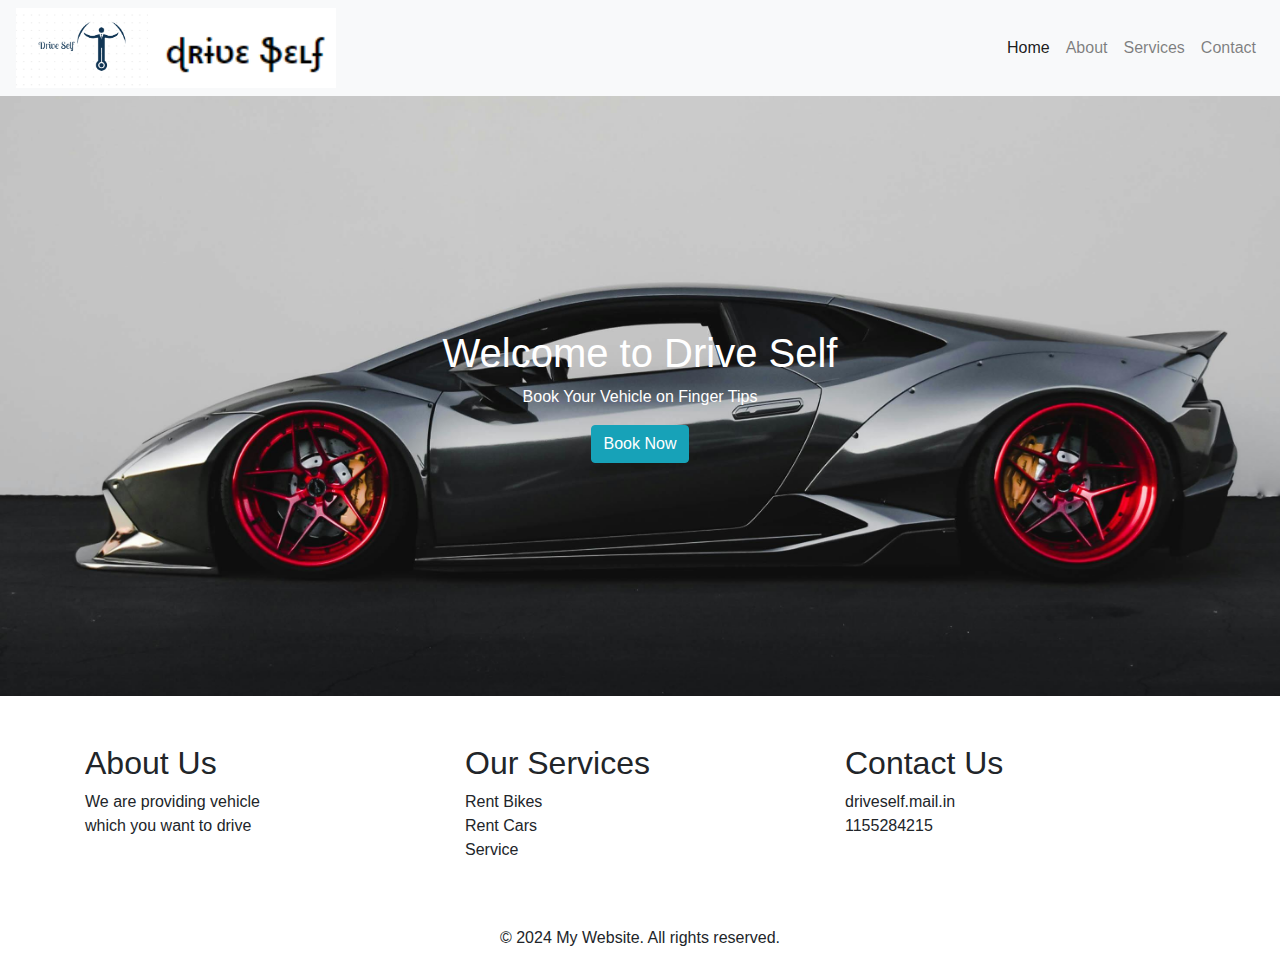
<file: MCA-I-sem MINI PROJECT/index.html>
<!DOCTYPE html>
<html lang="en">
<head>
    <meta charset="UTF-8">
    <meta name="viewport" content="width=device-width, initial-scale=1.0">
    <title>Responsive Webpage</title>
    <link href="https://stackpath.bootstrapcdn.com/bootstrap/4.5.2/css/bootstrap.min.css" rel="stylesheet">
    <style>
        .hero {
            background: url('https://via.placeholder.com/1920x600') no-repeat center center;
            background-size: cover;
            height: 600px;
            display: flex;
            align-items: center;
            color: white;
        }
        
        #car{
            background-image: url("pexels-lynxexotics-3802510.jpg");
        }
    </style>
</head>
<body>
    <nav class="navbar navbar-expand-lg navbar-light bg-light">
        <img src="logo.png" alt="" height="80px">
        <img src="logo2.png" alt="" height="80px" class="logo2">
        <a class="navbar-brand" href="#"></a>
        <button class="navbar-toggler" type="button" data-toggle="collapse" data-target="#navbarNav" aria-controls="navbarNav" aria-expanded="false" aria-label="Toggle navigation">
            <span class="navbar-toggler-icon"></span>
        </button>
        <div class="collapse navbar-collapse" id="navbarNav">
            <ul class="navbar-nav ml-auto">
                <li class="nav-item active">
                    <a class="nav-link" href="#">Home</a>
                </li>
                <li class="nav-item">
                    <a class="nav-link" href="#">About</a>
                </li>
                <li class="nav-item">
                    <a class="nav-link" href="#">Services</a>
                </li>
                <li class="nav-item">
                    <a class="nav-link" href="#">Contact</a>
                </li>
            </ul>
        </div>
    </nav>

    <div class="hero text-center" id="car">
        <div class="container">
            <h1>Welcome to Drive Self</h1>
            <p>Book Your Vehicle on Finger Tips</p>
            <a href="Booknow.html" class="btn btn-info" role="button">Book Now</a>
            
</div>
        </div>
    </div>

    <div class="container mt-5">
        <div class="row">
            <div class="col-md-4">
                <h2>About Us</h2>
                <p>We are providing vehicle <br>which you want to drive</p>
            </div>
            <div class="col-md-4">
                <h2>Our Services</h2>
                <p>Rent Bikes<br>Rent Cars<br> Service</p>
            </div>
            <div class="col-md-4">
                <h2>Contact Us</h2>
                <p>driveself.mail.in<br>1155284215</p>
            </div>
        </div>
    </div>

    <footer class="text-center mt-5">
        <p>&copy; 2024 My Website. All rights reserved.</p>
    </footer>

    <script src="https://code.jquery.com/jquery-3.5.1.slim.min.js"></script>
    <script src="https://cdn.jsdelivr.net/npm/@popperjs/core@2.9.2/dist/umd/popper.min.js"></script>
    <script src="https://stackpath.bootstrapcdn.com/bootstrap/4.5.2/js/bootstrap.min.js"></script>
</body>
</html>
</file>
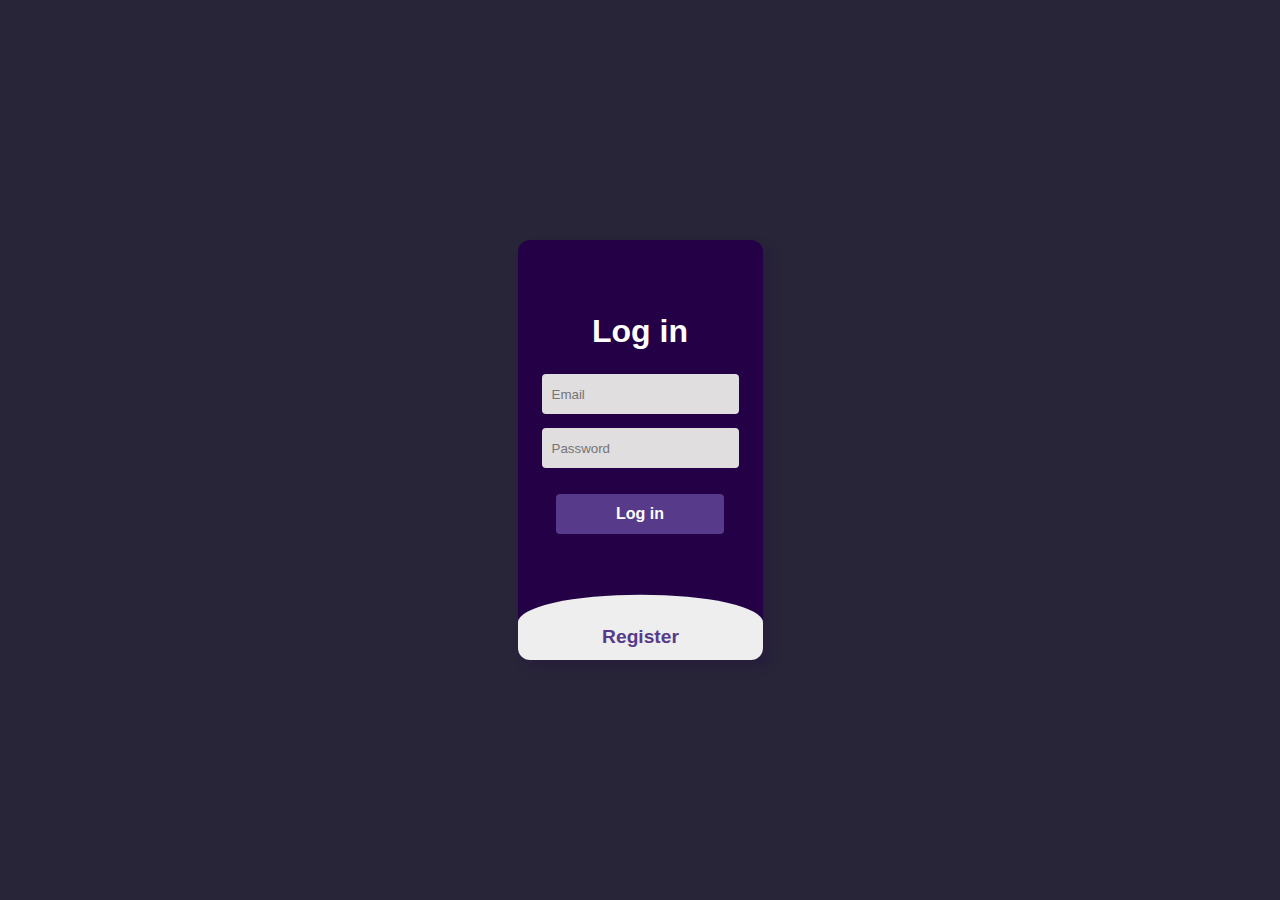
<file: P3 Login and Register Page/index.html>
<!DOCTYPE html>
<html lang="en">
<head>
    <meta charset="UTF-8">
    <meta name="viewport" content="width=device-width, initial-scale=1.0">
    <title>Login Signup Form</title>
    <style>
        *{
  box-sizing:border-box;
  margin:0;
  padding:0;
}
body {
  height:100vh;
  display:flex;
  align-items:center;
  justify-content:center;
  background-color: #282539;
  font-family:arial;
}
.main {
  position: relative;
  display: flex;
  flex-direction: column;
  background-color: #240046;
  max-height: 420px;
  overflow: hidden;
  border-radius: 12px;
  box-shadow: 7px 7px 10px 3px #24004628;
}

.form {
  display: flex;
  flex-direction: column;
  gap: 14px;
  padding: 24px;
}

/*checkbox to switch from sign up to login*/
#chk {
  display: none;
}

/*Login*/
.login {
  position: relative;
  width: 100%;
  height: 100%;
}

.login label {
  margin: 25% 0 5%;
}

label {
  color: #fff;
  font-size: 2rem;
  justify-content: center;
  display: flex;
  font-weight: bold;
  cursor: pointer;
  transition: .5s ease-in-out;
}

.input {
  width: 100%;
  height: 40px;
  background: #e0dede;
  padding: 10px;
  border: none;
  outline: none;
  border-radius: 4px;
}

/*Register*/
.register {
  background: #eee;
  border-radius: 60% / 10%;
  transform: translateY(5%);
  transition: .8s ease-in-out;
}

.register label {
  color: #573b8a;
  transform: scale(.6);
}

#chk:checked ~ .register {
  transform: translateY(-60%);
}

#chk:checked ~ .register label {
  transform: scale(1);
  margin: 10% 0 5%;
}

#chk:checked ~ .login label {
  transform: scale(.6);
  margin: 5% 0 5%;
}   
/*Button*/
.form button {
  width: 85%;
  height: 40px;
  margin: 12px auto 10%;
  color: #fff;
  background: #573b8a;
  font-size: 1rem;
  font-weight: bold;
  border: none;
  border-radius: 4px;
  cursor: pointer;
  transition: .2s ease-in;
}

.form button:hover {
  background-color: #6d44b8;
}
    </style>
</head>
<body>
    <div class="main">  	
		<input type="checkbox" id="chk" aria-hidden="true">

			<div class="login">
				<form class="form">
					<label for="chk" aria-hidden="true">Log in</label>
					<input class="input" type="email" name="email" placeholder="Email" required="">
					<input class="input" type="password" name="pswd" placeholder="Password" required="">
					<button>Log in</button>
				</form>
			</div>

      <div class="register">
				<form class="form">
					<label for="chk" aria-hidden="true">Register</label>
					<input class="input" type="text" name="txt" placeholder="Username" required="">
					<input class="input" type="email" name="email" placeholder="Email" required="">
					<input class="input" type="password" name="pswd" placeholder="Password" required="">
					<button>Register</button>
				</form>
			</div>
	</div>
</body>
</html
</file>
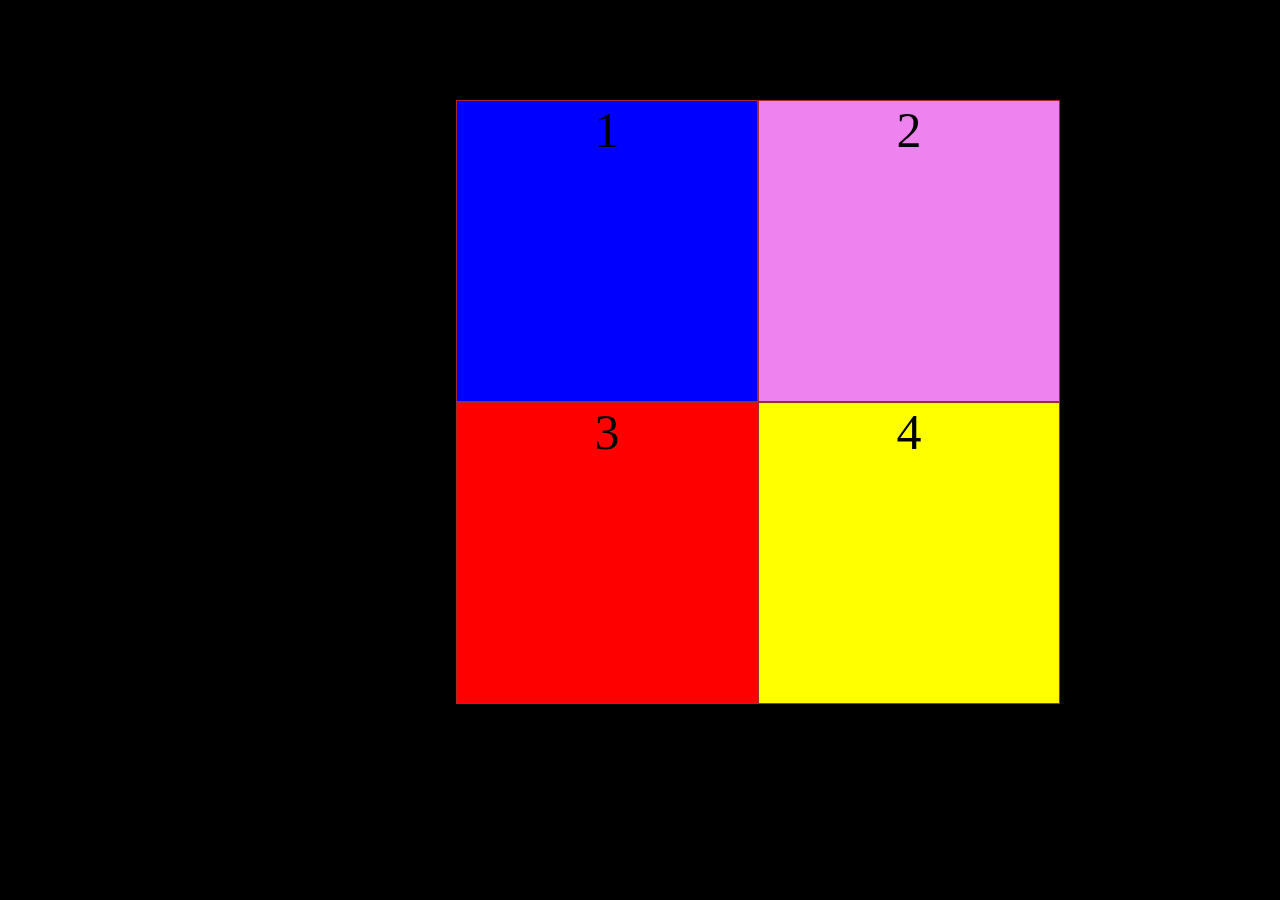
<file: Project-1/index.html>
<!DOCTYPE html>
<html lang="en">
<head>
    <meta charset="UTF-8">
    <meta name="viewport" content="width=device-width, initial-scale=1.0">
    <link rel="stylesheet" href="style.css">
    <title>Sqare Game</title>
</head>
<body>
    <div id="Maindiv"> 
        <div>
            <div class="example" id="a">1</div>
            <div class="example" id="b">3</div>
        </div>
        <div>
            <div class="example" id="c">2</div>
            <div class="example" id="d">4</div>
        </div>
    </div>
    <script src="script.js"></script>
    
</body>
</html>
</file>
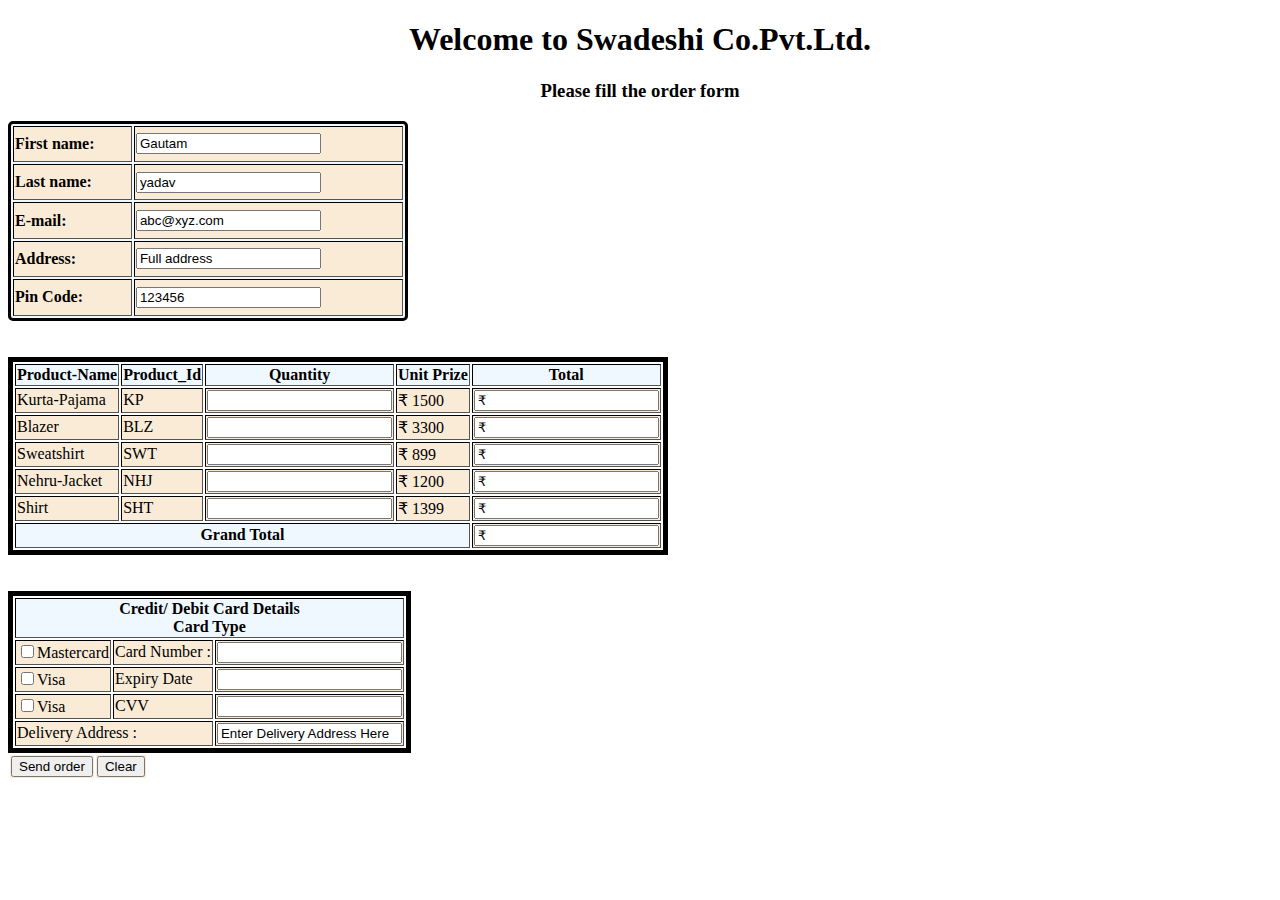
<file: Project-2/Index.html>
<!DOCTYPE html>
<html lang="en">
<head>
    <meta charset="UTF-8">
    <meta name="viewport" content="width=device-width, initial-scale=1.0">
    <title>Bootstrap Project</title>
    <style>
    *{
        margin: 0,0,0,0;
        /* background-color: aqua; */
    }
    h1{
        text-align: center;
        text-size-adjust: bold;
    }
    h3{
        text-align: center;
    }
    #table1{
        border-radius: 5px;
        border: solid black;
        height: 200px;
        width: 400px;
        background-color: aliceblue;
    }
  tr{
    background-color: aliceblue;
  }
  td{
    background-color: antiquewhite;
  }
  #table_card{
    border: 5px solid black;
  }
    </style>
</head>
<body>
    <h1>Welcome to Swadeshi Co.Pvt.Ltd.</h1>
    <h3>Please fill the order form</h3>

      <table id="table1" border="#" >
        <form action="#">
            <tr>
                <td><label for="fname"><b>First name:</b></label></td>
                <td> <input type="text" id="fname" name="fname" value="Gautam"></td>
            </tr>
            <tr>
                <td><label for="lname"><b>Last name:</b></label></td>
                <td><input type="text" id="lname" name="lname" value="yadav"></td>
            </tr>
            <tr>
                <td><label for="mail"><b>E-mail:</b></label></td>
                <td><input type="email" id="mail" name="mail" value="abc@xyz.com"></td>
            </tr>
            <tr>
                <td><label for="pata"> <b>Address:</b></label></td>
                <td><input type="text" id="pata" name="pata" value="Full address"></td>
            </tr>
            <tr>
                <td><label for="code"> <b>Pin Code:</b></label></td>
                <td><input type="number" id="code" name="number" value="123456"></td>
            </tr>
        </form>
      </table><br><br>
  <Table border="5px" id="table_card">
    <tr>
        <th>Product-Name</th>
        <th>Product_Id</th>
        <th>Quantity</th>
        <th>Unit Prize</th>
        <th>Total</th>
    </tr>
    <tr>
        <td>Kurta-Pajama</td>
        <td>KP</td>
        <td><input type="number"></td>
        <td>&#x20b9 1500</td>
        <td><input type="text number" id="code" name="text-number" value="&#x20b9"></td>
    </tr>
    <tr>
        <td>Blazer</td>
        <td>BLZ</td>
        <td><input type="number"></td>
        <td>&#x20b9 3300</td>
        <td><input type="text number" id="code" name="text-number" value="&#x20b9"></td>
    </tr>
    <tr>
        <td>Sweatshirt</td>
        <td>SWT</td>
        <td><input type="number"></td>
        <td>&#x20b9 899</td>
        <td><input type="text number" id="code" name="text-number" value="&#x20b9"></td>
    </tr>
    <tr>
        <td>Nehru-Jacket</td>
        <td>NHJ</td>
        <td><input type="number"></td>
        <td>&#x20b9 1200</td>
        <td><input type="text number" id="code" name="text-number" value="&#x20b9"></td>
    </tr>
    <tr>
        <td>Shirt</td>
        <td>SHT</td>
        <td><input type="number" value="Rs"></td>
        <td>&#x20b9 1399</td>
        <td><input type="text number" id="code" name="text-number" value="&#x20b9"></td>
    </tr>
    <tr>
        <th colspan="4">Grand Total</th>

        <td><input type="text number" id="code" name="text-number" value="&#x20b9"></td>


    </tr>
  </Table> <br><br>   
      <div id="div3">
        <table border="" id="table_card">
            <tr><th colspan="3"><b>Credit/ Debit Card Details<br>Card Type</b></th></tr>
           <tr>
           <td> <input type="checkbox">Mastercard</td>
           <td>Card Number :</td>
           <td><input type="text number"></td>
        </tr>
           <tr>
            <td><input type="checkbox">Visa</td>
            <td>Expiry Date</td>
            <td><input type="Date month"></td>
           </tr>
           <tr>
            <td><input type="checkbox">Visa</td>
            <td>CVV</td>
            <td><input type="text number"></td>
           </tr>
           <tr>
            <td colspan="2">Delivery Address :</td>
            <td><input type="text" value="Enter Delivery Address Here"></td>
           </tr> 
          </table>
      </div>
      <table>
        <tr>
            <td><button value="Submit">Send order</button></td>
            <td><button>Clear</button></td>
        </tr>
      </table>
          
    
    
</body>
</html>
</file>
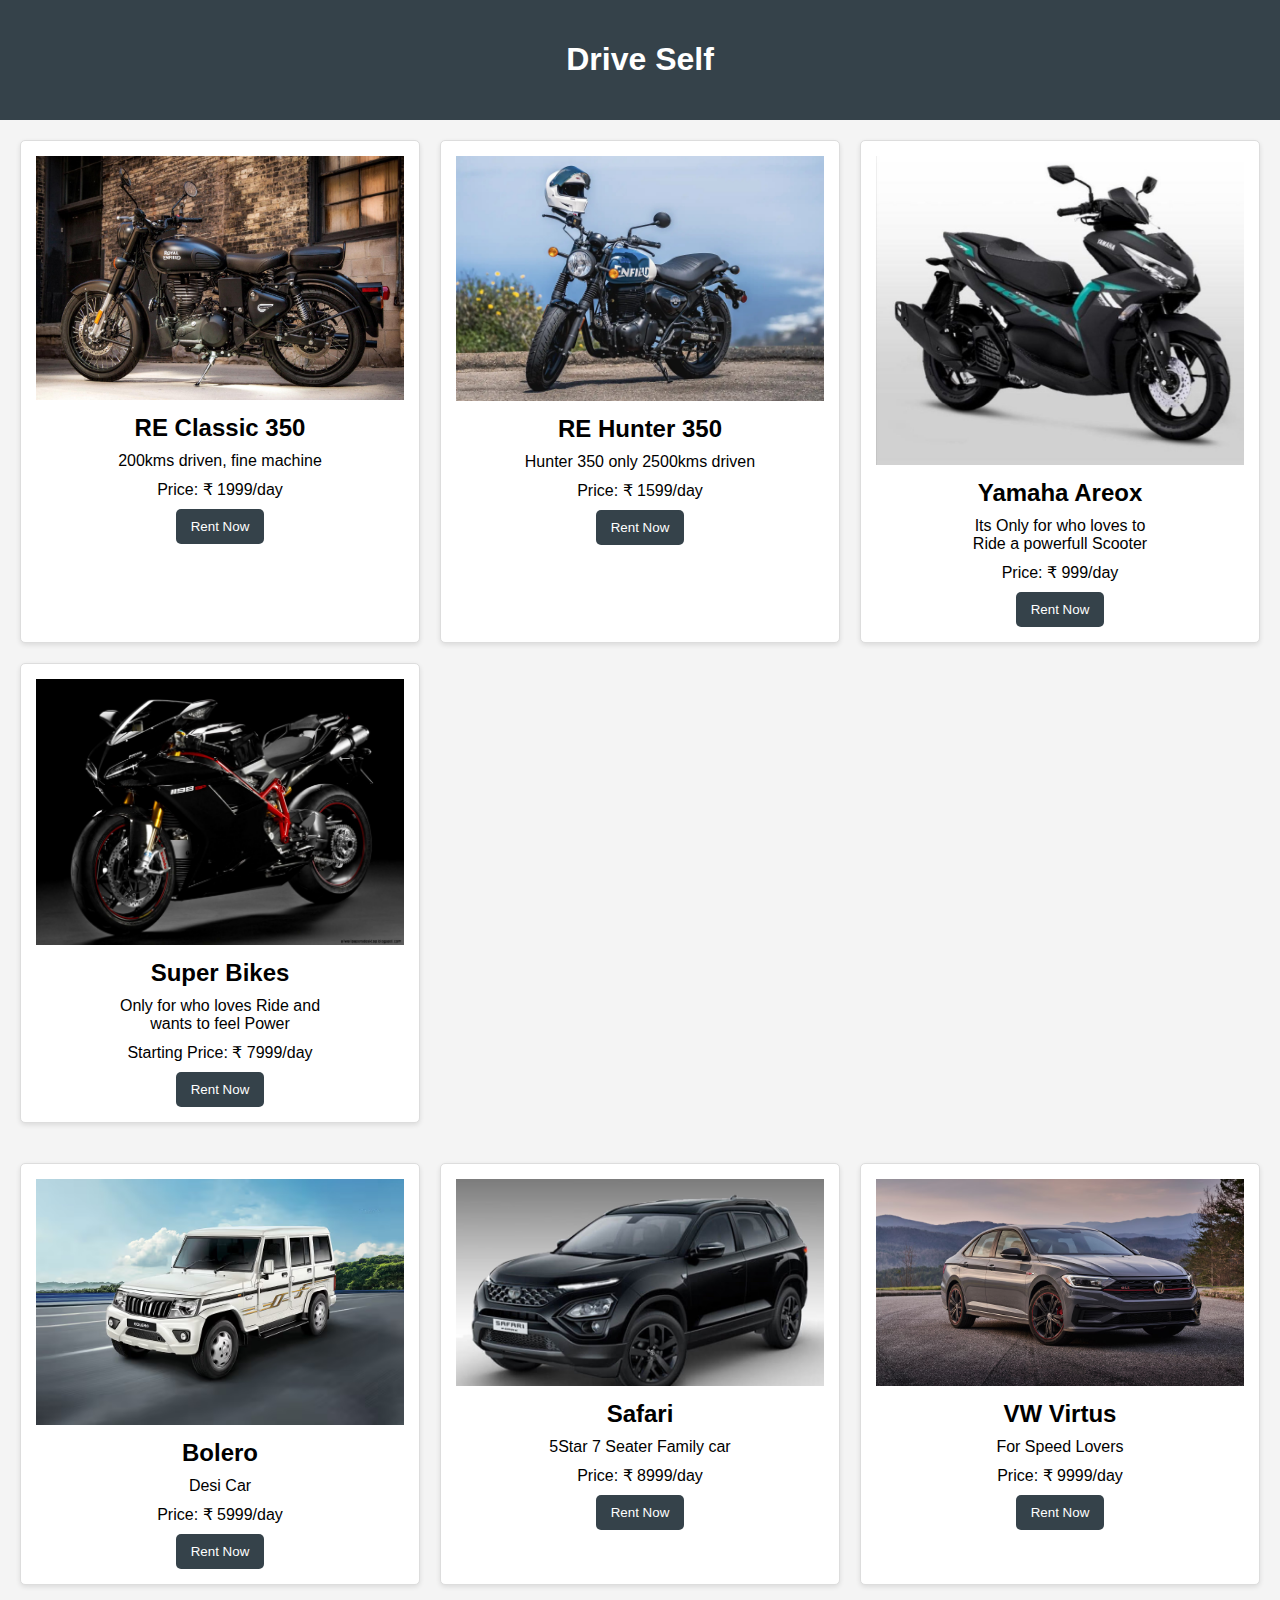
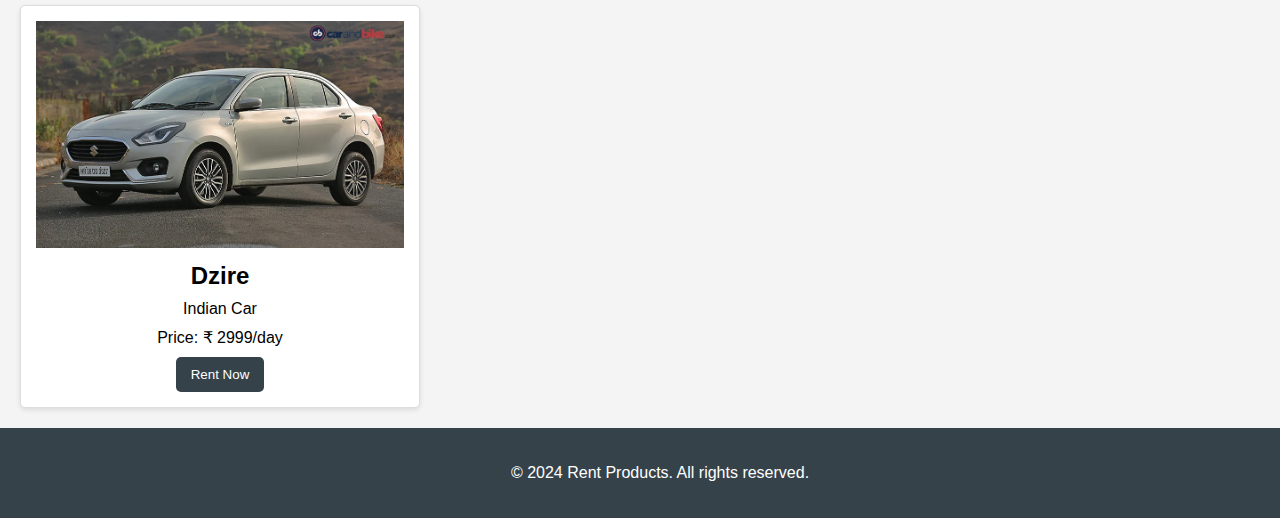
<file: MCA-I-sem MINI PROJECT/Booknow.html>
<!DOCTYPE html>
<html lang="en">
<head>
    <meta charset="UTF-8">
    <meta name="viewport" content="width=device-width, initial-scale=1.0">
    <title>Rent Products</title>
    <link rel="stylesheet" href="style.css">
</head>
<body>
    <header>
        <h1>Drive Self</h1>
    </header>
    <main>
        <section class="product-grid">
            <div class="product-card">
                <img src="Classic.png" alt="Product 1">
                <h2>RE Classic 350</h2>
                <p>200kms driven, fine machine</p>
                <p>Price: &#x20b9 1999/day</p>
                <button>Rent Now</button>
            </div>
            <div class="product-card">
                <img src="Hunter.png" alt="Product 2">
                <h2>RE Hunter 350</h2>
                <p>Hunter 350 only 2500kms driven</p>
                <p>Price: &#x20b9 1599/day</p>
                <button>Rent Now</button>
            </div>
            <div class="product-card">
                <img src="Areox.png" alt="Product 3">
                <h2>Yamaha Areox</h2>
                <p>Its Only for who loves to <br>Ride a powerfull Scooter</p>
                <p>Price: &#x20b9 999/day</p>
                <button>Rent Now</button>
            </div>
            <div class="product-card">
                <img src="Dukati.png" alt="Product 3">
                <h2>Super Bikes</h2>
                <p>Only for who loves Ride and <br>wants to feel Power</p>
                <p>Starting Price: &#x20b9 7999/day</p>
                <button>Rent Now</button>
            </div>
            <!-- Add more product cards as needed -->
        </section>
        <section class="product-grid">
            <div class="product-card">
                <img src="Bolero.png" alt="Product 1">
                <h2>Bolero</h2>
                <p>Desi Car</p>
                <p>Price: &#x20b9 5999/day</p>
                <button>Rent Now</button>
            </div>
            <div class="product-card">
                <img src="Safari.png" alt="Product 2">
                <h2>Safari</h2>
                <p>5Star 7 Seater Family car</p>
                <p>Price: &#x20b9 8999/day</p>
                <button>Rent Now</button>
            </div>
            <div class="product-card">
                <img src="Vokwagon.png" alt="Product 3">
                <h2>VW Virtus</h2>
                <p>For Speed Lovers</p>
                <p>Price: &#x20b9 9999/day</p>
                <button>Rent Now</button>
            </div>
            <div class="product-card">
                <img src="Dizire.png" alt="Product 3">
                <h2>Dzire</h2>
                <p>Indian Car</p>
                <p>Price:  &#x20b9 2999/day</p>
                <button>Rent Now</button>
            </div>
            <!-- Add more product cards as needed -->
        </section>
    </main>
    <footer>
        <p>&copy; 2024 Rent Products. All rights reserved.</p>
    </footer>
</body>
</html>
</file>
<file: Project-1/style.css>
#Maindiv{
    height: 600px;
    width: 600px;
    background-color: chartreuse;
    display: flex;
    text-align: center;
    margin-top: 100px;
    margin-left: 450px;
    justify-content: center;
    
}
*{
    margin: 0,0,0,0;
    background-color: black;
    font-size: 50px;
    
}
/* .s{
    height: 300px;
    width: 300px;
    border: 1px solid brown;
} */
#a{
    background-color: blue;
    height: 300px;
    width: 300px;
    border: 1px solid brown;
    
    
}
#b{
    background-color: red;
    height: 300px;
    width: 300px;
    border: 1px solid brown;
}
#c{
    background-color: violet;
    height: 300px;
    width: 300px;
    border: 1px solid brown;
}
#d{
    background-color: yellow;
    height: 300px;
    width: 300px;
    border: 1px solid brown;
}
</file>
<file: MCA-I-sem MINI PROJECT/style.css>
body {
    font-family: Arial, sans-serif;
    margin: 0;
    padding: 0;
    background-color: #f4f4f4;
}

header {
    background: #35424a;
    color: #ffffff;
    padding: 20px;
    text-align: center;
}

.product-grid {
    display: grid;
    grid-template-columns: repeat(auto-fill, minmax(300px, 1fr));
    gap: 20px;
    padding: 20px;
}

.product-card {
    background: white;
    border: 1px solid #ddd;
    border-radius: 5px;
    padding: 15px;
    text-align: center;
    box-shadow: 0 2px 5px rgba(0, 0, 0, 0.1);
}

.product-card img {
    max-width: 100%;
    height: auto;
}

.product-card h2 {
    font-size: 1.5em;
    margin: 10px 0;
}

.product-card p {
    margin: 10px 0;
}

button {
    background-color: #35424a;
    color: white;
    border: none;
    padding: 10px 15px;
    cursor: pointer;
    border-radius: 5px;
}

button:hover {
    background-color: #454e59;
}

footer {
    text-align: center;
    padding: 20px;
    background: #35424a;
    color: white;
    position: relative;
    bottom: 0;
    width: 100%;
}
</file>
